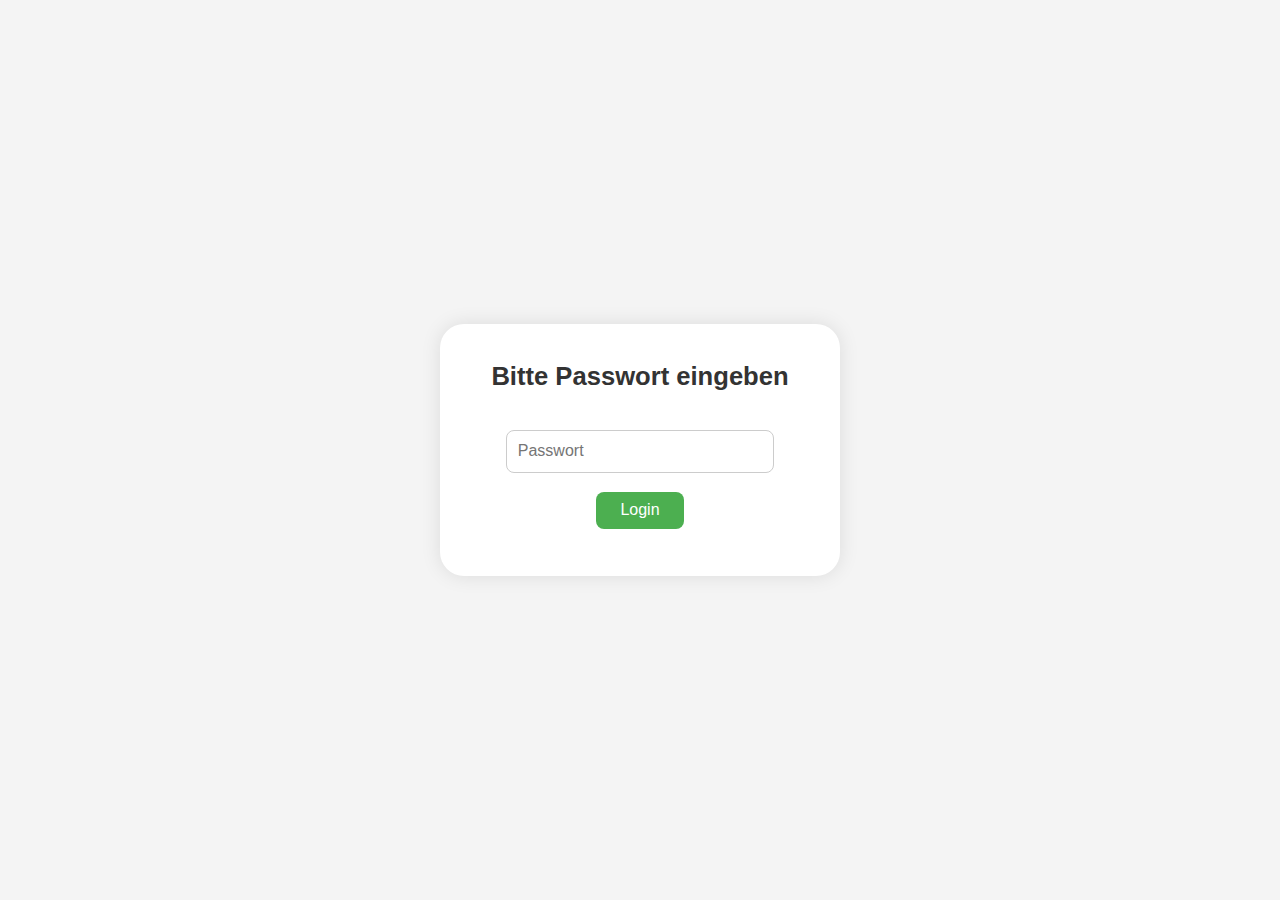
<file: index.html>
<!DOCTYPE html>
<html lang="de">
<head>
  <meta charset="UTF-8" />
  <meta name="viewport" content="width=device-width, initial-scale=1.0" />
  <title>Login</title>
  <script src="passwort.js" defer></script>
  <link rel="stylesheet" href="styles.css" />
</head>
<body class="login-body">
  <!-- Formular mit id="loginForm" -->
   <div class="login-box">
  <form id="loginForm">
    <h1 class="login-title">Bitte Passwort eingeben</h1>
    <p id="error-msg" class="login-error"></p>
    <input
      type="password"
      id="password"
      placeholder="Passwort"
      required
      class="login-input"
    />
    <button type="submit" class="login-button">Login</button>
  </form>
  <p id="errorMessage" class="login-error"></p>
</div>
</body>
</html>
</file>
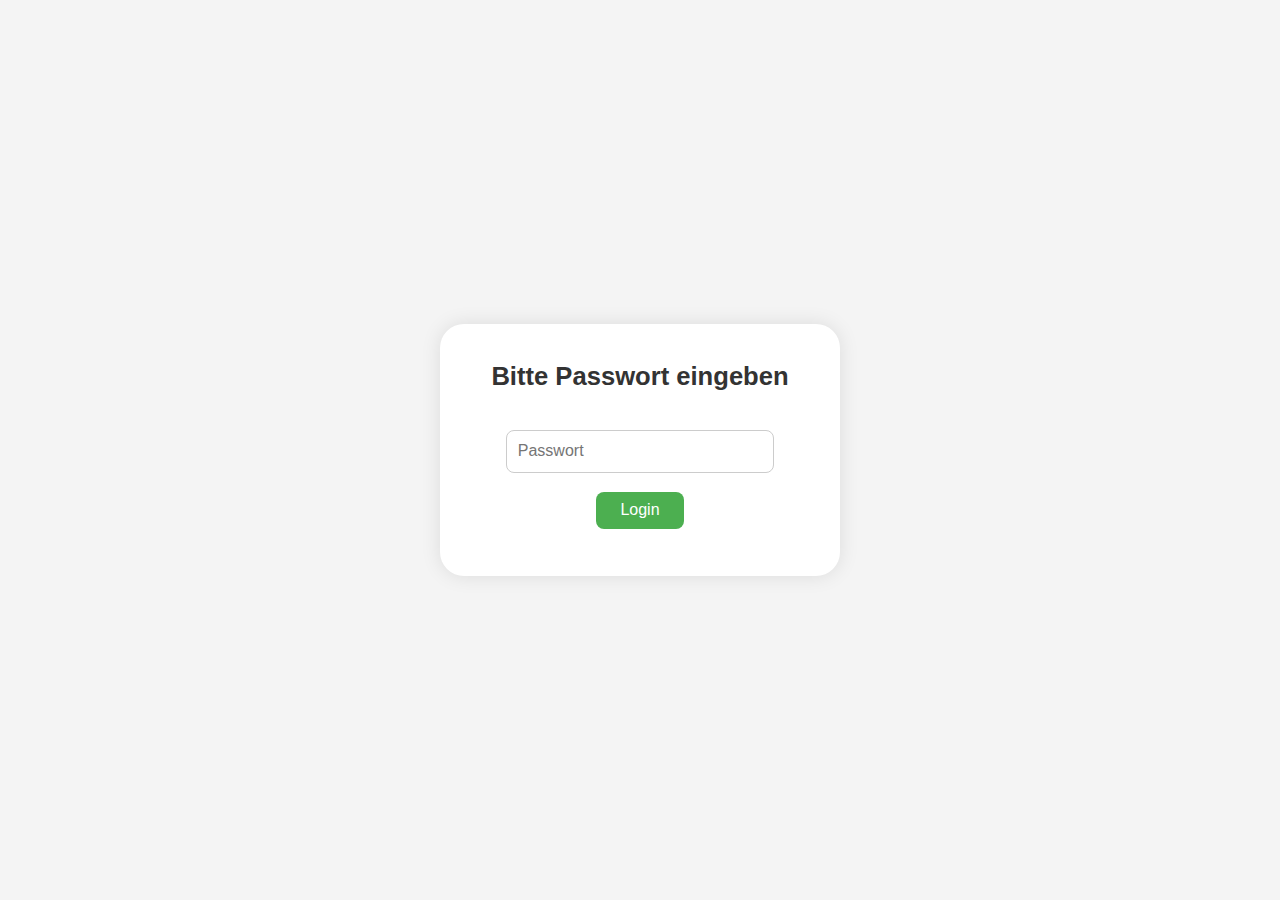
<file: archery.html>
<!DOCTYPE html>
<html lang="en">
  <head>
    <title>Äpfelschießen - Meine Apfelwelt</title>
    <meta charset="UTF-8" />
    <meta name="robots" content="noindex, nofollow">
    <meta name="viewport" content="width=device-width" />
    <link rel="stylesheet" href="styles.css" />
    <link rel="stylesheet" href="https://cdnjs.cloudflare.com/ajax/libs/font-awesome/6.0.0/css/all.min.css" />
    <script src="script.js"></script>
    <script src="archery.js"></script>
  </head>
  <body>
    <nav>
      <div class="logo">
        <i class="fas fa-apple-alt"></i> Meine Apfelwelt
      </div>
      <div class="nav-links">
        <a href="main.html" >Home</a>
        <a href="snake.html">Snake</a>
        <a href="archery.html"aria-current="page">Äpfelschießen</a>
        <a href="facts.html">Apfel Fakten</a>
        <a href="catch.html">Äpfelfangen</a>
      </div>
    </nav>
    
    <div class="apple-container">
      <div class="falling-apple" id="fallingApple">🍎</div>
    </div>

    <main>
      <div class="hero">
        <h1>Äpfelschießen</h1>
        <p>Schieße Pfeile auf die Äpfel um Punkte zu erzielen!</p>
      </div>
      
      <div class="game-container">
        <div class="score">Score: <span id="score">0</span></div>
        <canvas id="gameCanvas" class="game-canvas" width="600" height="400"></canvas>
        <div class="game-controls">
          <button id="startBtn" class="game-btn-control">Starte Spiel</button>
          <button id="resetBtn" class="game-btn-control">Zurücksetzen</button>
        </div>
        <div class="instructions">
          <h3>Wie man spielt:</h3>
          <p>Klicke oder drücke auf dem Feld um Pfeile zu schießen. Treffe die Äpfel um Punkte zu erzielen. Du hast nur 60 Sekunden um den höchsten Score zu erreichen!</p>
        </div>
      </div>
    </main>
    
    <footer>
      <p>&copy; 2025 meine Apfel Welt</p>
      <p>von S Z</p>
      <a href="https://www.flaticon.com/free-icons/leaves" title="leaves icons">Leaves icons created by KP Arts - Flaticon</a>
      <a href="https://www.flaticon.com/free-icons/hunting" title="hunting icons">Hunting icons created by Freepik - Flaticon</a>  
      <a href="https://www.freepik.com" title="Apple Images">Apple Images Created by Freepik</a>
      <a href="https://www.vecteezy.com/free-png/png">Png PNGs by Vecteezy</a>
      <a href="https://www.vecteezy.com/free-png/fruit">Fruit PNGs by Vecteezy</a>
      <a href="https://www.flaticon.com/free-icons/basket" title="basket icons">Basket icons created by Freepik - Flaticon</a> <br>
      <p>
        Icons from the <a href="https://fonts.google.com/emoji">Noto Emoji</a> project by Google, licensed under the
        <a href="https://www.apache.org/licenses/LICENSE-2.0">Apache License 2.0</a>.
        <a href="https://fontawesome.com/license/free" target="_blank">Icons © Font Awesome — Lizenz: Font Awesome Free License</a>
      </p>      
    </footer>
  </body>
</html>
</file>
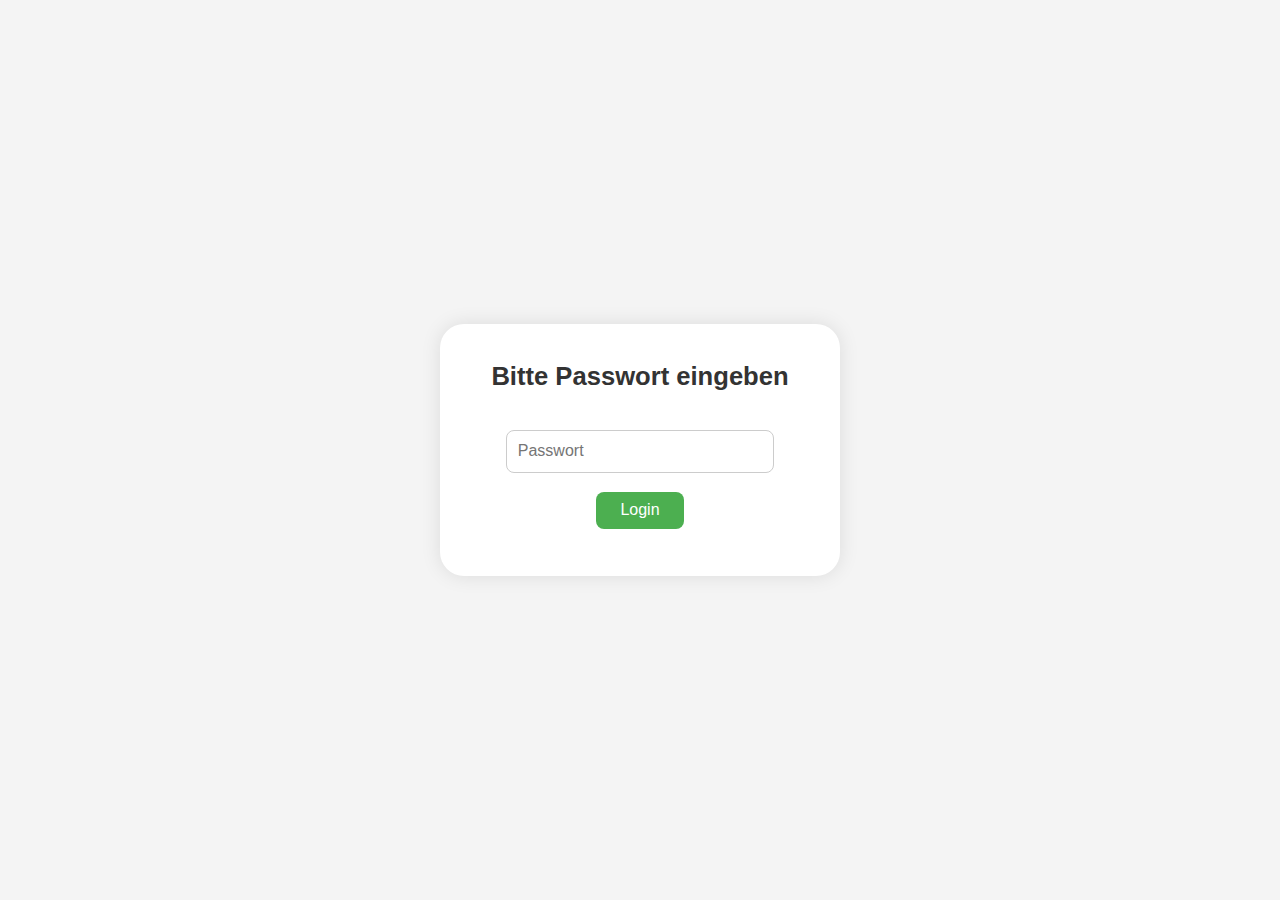
<file: catch.html>
<!DOCTYPE html>
<html lang="en">
  <head>
    <title>Fang den Apfel - Meine Apfelwelt</title>
    <meta charset="UTF-8" />
    <meta name="robots" content="noindex, nofollow">
    <meta name="viewport" content="width=device-width" />
    <link rel="stylesheet" href="styles.css" />
    <link rel="stylesheet" href="https://cdnjs.cloudflare.com/ajax/libs/font-awesome/6.0.0/css/all.min.css" />
    <script src="script.js"></script>
    <script src="catch.js"></script>
  </head>
  <body>
    <nav>
      <div class="logo">
        <i class="fas fa-apple-alt"></i> Meine Apfelwelt
      </div>
      <div class="nav-links">
        <a href="main.html">Home</a>
        <a href="snake.html">Snake</a>
        <a href="archery.html">Äpfelschießen</a>
        <a href="facts.html">Apfel Fakten</a>
        <a href="catch.html" aria-current="page">Äpfelfangen</a>
      </div>
    </nav>

    <div class="apple-container">
      <div class="falling-apple" id="fallingApple">🍎</div>
    </div>
    
    <main>
      <div class="hero">
        <h1>Fang den Apfel!</h1>
        <p>Bewege das Körbchen, um die Äpfel einzusammeln</p>
      </div>
      
      <div class="game-container">
        <div class="score">Score: <span id="score">0</span></div>
        <canvas id="gameCanvas" class="game-canvas" width="600" height="400"></canvas>
        <div class="game-controls">
          <button id="startBtn" class="game-btn-control">Starte Spiel</button>
          <button id="resetBtn" class="game-btn-control">Zurücksetzen</button>
        </div>
        <div class="instructions">
          <h3>Wie man spielt</h3>
          <p>Nutze den Mauszeiger, um den Korb zu kontrollieren und Äpfel einzufangen. Lasse die Äpfel nicht den Boden berühren, denn sonst verlierst du ein Leben</p>
        </div>
      </div>
    </main>
    
    <footer>
      <p>&copy; 2025 meine Apfel Welt</p>
      <p>von S Z</p>
      <a href="https://www.flaticon.com/free-icons/leaves" title="leaves icons">Leaves icons created by KP Arts - Flaticon</a>
      <a href="https://www.flaticon.com/free-icons/hunting" title="hunting icons">Hunting icons created by Freepik - Flaticon</a>  
      <a href="https://www.freepik.com" title="Apple Images">Apple Images Created by Freepik</a>
      <a href="https://www.vecteezy.com/free-png/png">Png PNGs by Vecteezy</a>
      <a href="https://www.vecteezy.com/free-png/fruit">Fruit PNGs by Vecteezy</a>
      <a href="https://www.flaticon.com/free-icons/basket" title="basket icons">Basket icons created by Freepik - Flaticon</a> <br>
      <p>
        Icons from the <a href="https://fonts.google.com/emoji">Noto Emoji</a> project by Google, licensed under the
        <a href="https://www.apache.org/licenses/LICENSE-2.0">Apache License 2.0</a>.
        <a href="https://fontawesome.com/license/free" target="_blank">Icons © Font Awesome — Lizenz: Font Awesome Free License</a>
      </p>      
    </footer>
  </body>
</html>
</file>
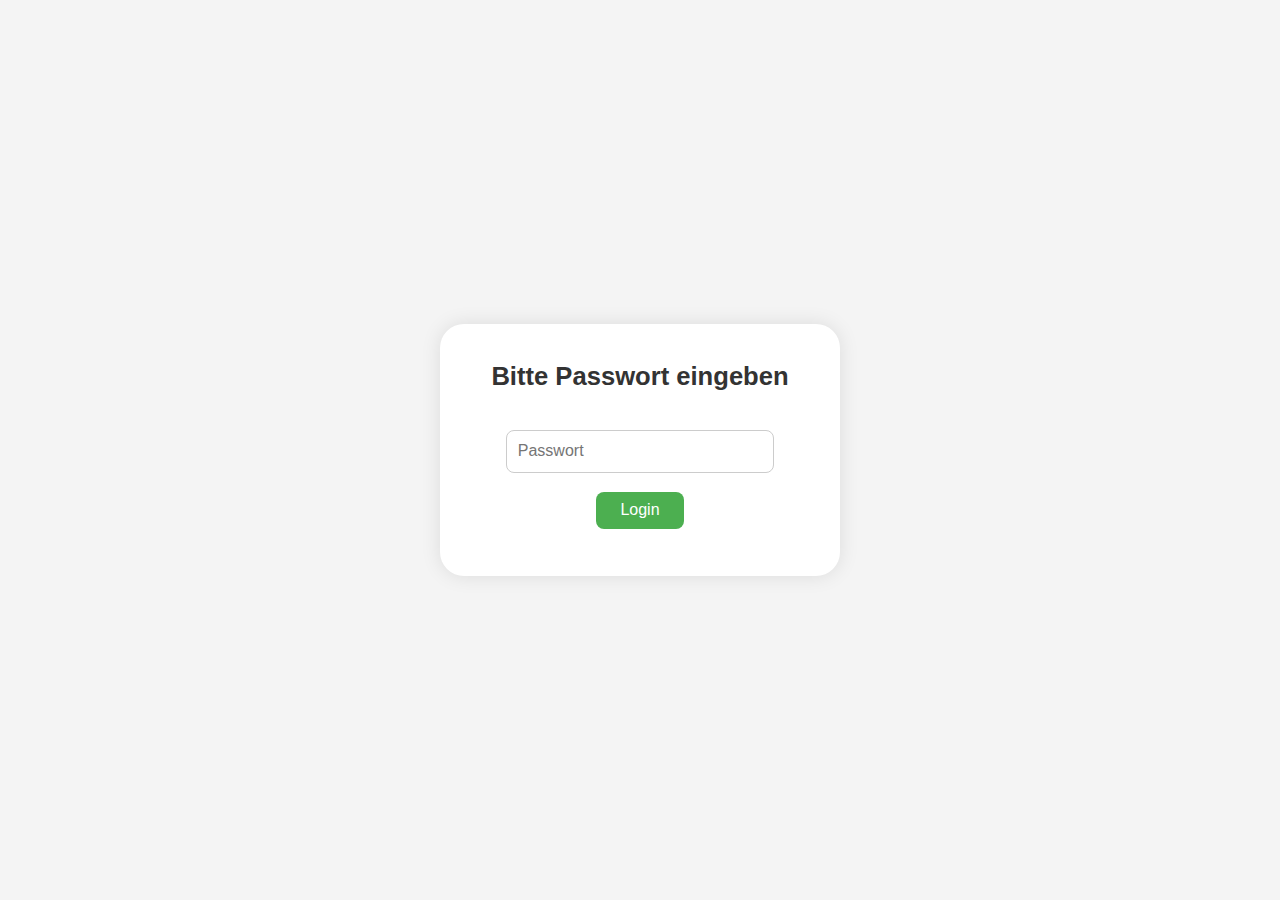
<file: facts.html>
<!DOCTYPE html>
<html lang="en">
  <head>
    <title>Apfelfakten - Meine Apfelwelt</title>
    <meta charset="UTF-8" />
    <meta name="robots" content="noindex, nofollow">
    <meta name="viewport" content="width=device-width" />
    <link rel="stylesheet" href="styles.css" />
    <link rel="stylesheet" href="https://cdnjs.cloudflare.com/ajax/libs/font-awesome/6.0.0/css/all.min.css" />
    <script src="script.js"></script>
  </head>
  <body>
    <nav>
      <div class="logo">
        <i class="fas fa-apple-alt"></i> Meine Apfelwelt
      </div>
      <div class="nav-links">
        <a href="main.html" >Home</a>
        <a href="snake.html">Snake</a>
        <a href="archery.html">Äpfelschießen</a>
        <a href="facts.html" aria-current="page">Apfel Fakten</a>
        <a href="catch.html">Äpfelfangen</a>
      </div>
    </nav>
    
    <div class="apple-container">
      <div class="falling-apple" id="fallingApple">🍎</div>
    </div>
    
    <main>
      <div class="hero">
        <h1>Fun Facts</h1>
        <p>Entdecke interessante Fakten über eines der bekanntesten Früchte überhaupt!</p>
      </div>
      
      <div class="facts-container">
        <div class="fact-card">
          <h3>Ursprünge</h3>
          <p>Äpfel werden seit Tausenden von Jahren in Asien und Europa angebaut und wurden von europäischen Kolonisten nach Nordamerika gebracht. Die älteste bekannte Apfelsorte ist der Annurca-Apfel aus Süditalien, der seit der Römerzeit angebaut wird.</p>
        </div>
        
        <div class="fact-card">
          <h3>Schwimmende Äpfel</h3>
          <p>Äpfel schwimmen im Wasser, da 25 % ihres Volumens aus Luft bestehen. Das machte sie in der Vergangenheit zu einer wichtigen Nahrungsquelle für lange Seereisen.</p>
        </div>
        
        <div class="fact-card">
          <h3>Apfel-Sorten</h3>
          <p>Auf der ganzen Welt werden mehr als 7.500 Apfelsorten angebaut. Man würden mehr als 20 Jahre brauchen, um jeden Tag eine andere Sorte zu probieren!</p>
        </div>
        
        <div class="fact-card">
          <h3>Nährstoffe</h3>
          <p>Äpfel sind äußerst reich an Antioxidantien, Flavonoiden und Ballaststoffen. Die Phytonährstoffe und Antioxidantien in Äpfeln können dazu beitragen, das Risiko von Krebs, Bluthochdruck, Diabetes und Herzkrankheiten zu verringern.</p>
        </div>
        
        <div class="fact-card">
          <h3>Apfel-Samen</h3>
          <p>Apfelkerne enthalten eine kleine Menge Zyanid, das ein tödliches Gift ist. Allerdings müsste man eine große Menge Apfelkerne essen (etwa 200) und sie gründlich kauen, um Schaden anzurichten.</p>
        </div>
        
        <div class="fact-card">
          <h3>Der größte Apfel der Welt</h3>
          <p>Der größte jemals gepflückte Apfel wog 1,849 kg (4 Pfund und 1 Unze). Es war ein Hokuto-Apfel, der 2005 in Hirosaki City, Japan, angebaut wurde.</p>
        </div>
        
        <div class="fact-card">
          <h3>Apple (die marke)</h3>
          <p>Das berühmte Technologieunternehmen Apple wurde nach der Frucht benannt, weil der Gründer Steve Jobs auf einer Apfelplantage gearbeitet hatte und fand, dass der Name „lustig, temperamentvoll und nicht einschüchternd“ klang.</p>
        </div>
        
        <div class="fact-card">
          <h3>Apfelkonsum</h3>
          <p>Die durchschnittliche Person isst etwa 65 Äpfel pro Jahr. China ist der weltweit größte Produzent von Äpfeln, gefolgt von den Vereinigten Staaten, der Türkei, Polen und Italien.</p>
        </div>
      </div>
    </main>
    
    <footer>
      <p>&copy; 2025 meine Apfel Welt</p>
      <p>von S Z</p>
      <a href="https://www.flaticon.com/free-icons/leaves" title="leaves icons">Leaves icons created by KP Arts - Flaticon</a>
      <a href="https://www.flaticon.com/free-icons/hunting" title="hunting icons">Hunting icons created by Freepik - Flaticon</a>  
      <a href="https://www.freepik.com" title="Apple Images">Apple Images Created by Freepik</a>
      <a href="https://www.vecteezy.com/free-png/png">Png PNGs by Vecteezy</a>
      <a href="https://www.vecteezy.com/free-png/fruit">Fruit PNGs by Vecteezy</a>
      <a href="https://www.flaticon.com/free-icons/basket" title="basket icons">Basket icons created by Freepik - Flaticon</a> <br>
      <p>
        Icons from the <a href="https://fonts.google.com/emoji">Noto Emoji</a> project by Google, licensed under the
        <a href="https://www.apache.org/licenses/LICENSE-2.0">Apache License 2.0</a>.
        <a href="https://fontawesome.com/license/free" target="_blank">Icons © Font Awesome — Lizenz: Font Awesome Free License</a>
      </p>      
    </footer>
  </body>
</html>
</file>
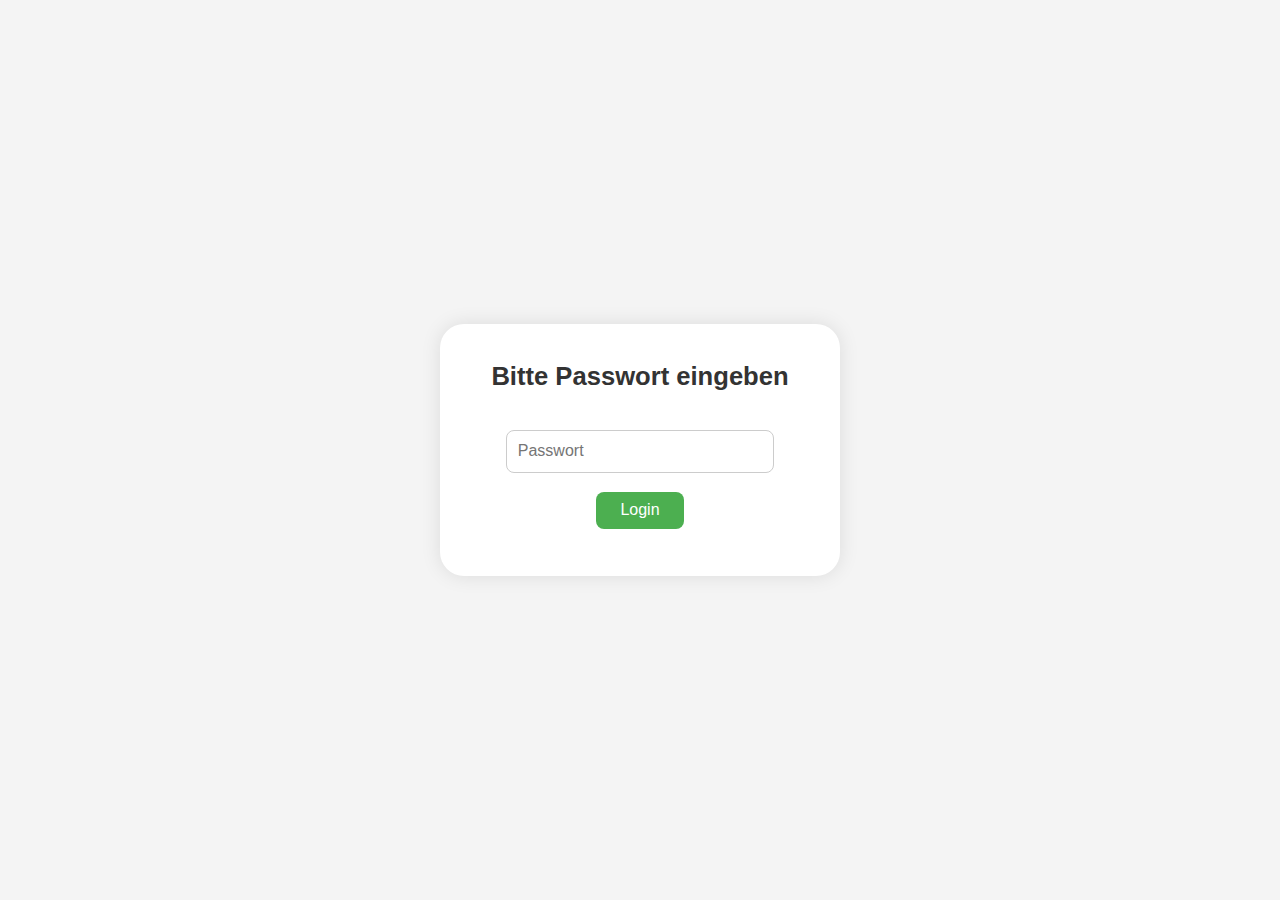
<file: snake.html>
<!DOCTYPE html>
<html lang="en">
  <head>
    <title>Snake - Meine Apfelwelt</title>
    <meta charset="UTF-8" />
    <meta name="robots" content="noindex, nofollow">
    <meta name="viewport" content="width=device-width" />
    <link rel="stylesheet" href="styles.css" />
    <link rel="stylesheet" href="https://cdnjs.cloudflare.com/ajax/libs/font-awesome/6.0.0/css/all.min.css" />
    <script src="script.js"></script>
    <script src="snake.js"></script>
  </head>
  <body>
    <nav>
      <div class="logo">
        <i class="fas fa-apple-alt"></i> Meine Apfelwelt
      </div>
      <div class="nav-links">
        <a href="main.html">Home</a>
        <a href="snake.html"aria-current="page">Snake</a>
        <a href="archery.html">Äpfelschießen</a>
        <a href="facts.html">Apfel Fakten</a>
        <a href="catch.html">Äpfelfangen</a>
      </div>
    </nav>
    
    <div class="apple-container">
      <div class="falling-apple" id="fallingApple">🍎</div>
    </div>

    <main>
      <div class="hero">
        <h1>Snake Spiel</h1>
        <p>Kontrolliere die Schlange und verschlinge soviele Äpfel wie du nur kannst!</p>
      </div>
      
      <div class="game-container">
        <div class="score">Score: <span id="score">0</span></div>
        <canvas id="gameCanvas" class="game-canvas snake-canvas" width="400" height="400"></canvas>
        <div class="game-controls">
          <button id="startBtn" class="game-btn-control">Starte Spiel</button>
          <button id="resetBtn" class="game-btn-control">Zurücksetzen</button>
        </div>
        <div class="instructions">
          <h3>Wie man spielt</h3>
          <p>Benutze die Pfeiltasten oder WASD um die Schlange zu kontrollieren. Auf Ipad/Handy kannst du die gewünschte Richtung Swipen. Iss Äpfel um größer zu werden und Punkte zu bekommen. Meide den Rand zu berühren oder dich selbst zu Berühren!</p>
        </div>
      </div>
    </main>
    
    <footer>
      <p>&copy; 2025 meine Apfel Welt</p>
      <p>von S Z</p>
      <a href="https://www.flaticon.com/free-icons/leaves" title="leaves icons">Leaves icons created by KP Arts - Flaticon</a>
      <a href="https://www.flaticon.com/free-icons/hunting" title="hunting icons">Hunting icons created by Freepik - Flaticon</a>  
      <a href="https://www.freepik.com" title="Apple Images">Apple Images Created by Freepik</a>
      <a href="https://www.vecteezy.com/free-png/png">Png PNGs by Vecteezy</a>
      <a href="https://www.vecteezy.com/free-png/fruit">Fruit PNGs by Vecteezy</a>
      <a href="https://www.flaticon.com/free-icons/basket" title="basket icons">Basket icons created by Freepik - Flaticon</a> <br>
      <p>
        Icons from the <a href="https://fonts.google.com/emoji">Noto Emoji</a> project by Google, licensed under the
        <a href="https://www.apache.org/licenses/LICENSE-2.0">Apache License 2.0</a>.
        <a href="https://fontawesome.com/license/free" target="_blank">Icons © Font Awesome — Lizenz: Font Awesome Free License</a>
      </p>      
    </footer>
  </body>
</html>
</file>
<file: styles.css>
* {
  box-sizing: border-box;
  margin: 0;
  padding: 0;
}

:root {
  /* Default theme (Red Apple) */
  --primary-color: #e74c3c;
  --secondary-color: #27ae60;
  --dark-color: #2c3e50;
  --light-color: #ecf0f1;
  --accent-color: #f39c12;
  cursor: url('leaf (12).png') 12 12, pointer;
}

/* Green Apple Theme */
[data-theme="green"] {
  --primary-color: #27ae60;
  --secondary-color: #2ecc71;
  --dark-color: #2c3e50;
  --light-color: #f0f9f1;
  --accent-color: #16a085;
}

/* Yellow Apple Theme */
[data-theme="yellow"] {
  --primary-color: #f1c40f;
  --secondary-color: #f39c12;
  --dark-color: #2c3e50;
  --light-color: #fdf6e3;
  --accent-color: #d35400;
}

html, body {
  margin: 0;
  padding: 0;
  width: 100%;
  overflow-x: hidden;  /* Verhindert unerwünschtes Horizontal-Scrollen */
}

.hero img {
  width: 400px;
  height: 400px;
  transition: opacity 0.5s ease-in-out; /* Übergang für Opazität */
  opacity: 1; /* Standardopazität */
}

/* Wenn das Bild ausgeblendet wird, es für einen kurzen Moment unsichtbar machen */
.hero img.fade-out {
  opacity: 0;
}

body {
  font-family: 'Segoe UI', Tahoma, Geneva, Verdana, sans-serif;
  color: var(--dark-color);
  background-color: var(--light-color);
  line-height: 1.6;
}

.login-body {
  font-family: sans-serif;
  display: flex;
  height: 100vh;
  justify-content: center;
  align-items: center;
  background: #f4f4f4;
  margin: 0;
}

.login-box {
  background-color: #fff;
  padding: 2em;
  border-radius: 1.5em;
  box-shadow: 0 0 20px rgba(0, 0, 0, 0.1);
  text-align: center;
  max-width: 400px;
  width: 90%;
}

.login-title {
  margin-bottom: 1em;
  font-size: 1.5em;
  color: #333;
}

.login-input {
  width: 80%;
  padding: 0.7em;
  font-size: 1em;
  margin-top: 0.5em;
  border: 1px solid #ccc;
  border-radius: 0.5em;
}

.login-button {
  margin-top: 1.2em;
  padding: 0.6em 1.5em;
  font-size: 1em;
  background-color: #4CAF50;
  color: white;
  border: none;
  border-radius: 0.5em;
  cursor: pointer;
  transition: background-color 0.3s ease;
}

.login-button:hover {
  background-color: #45a049;
}

.login-error {
  color: red;
  margin-top: 1em;
  font-size: 0.95em;
}

.logout-btn {
  padding: 0.4em 0.8em;
  font-size: 0.9rem;
  font-weight: 600;
  color: var(--light-color);
  background-color: var(--primary-color);
  border: none;
  border-radius: 0.4em;
  cursor: pointer;
  transition: background-color 0.2s ease, transform 0.1s ease;
}

.logout-btn:hover {
  background-color: var(--accent-color);
}

.logout-btn:active {
  transform: scale(0.97);
}

nav {
  display: flex;
  justify-content: space-between;
  align-items: center;
  padding: 1rem 2rem;
  background-color: white;
  box-shadow: 0 2px 10px rgba(0, 0, 0, 0.1);
  position: sticky;
  top: 0;
  z-index: 100;
}

.logo {
  font-size: 1.5rem;
  font-weight: bold;
  color: var(--primary-color);
  display: flex;
  align-items: center;
  gap: 0.5rem;
}

.nav-links {
  flex: 2;
  display: flex; /* <== das fehlt dir! */
  justify-content: center;
  align-items: center;
  gap: 1rem; /* optional für Abstand zwischen Links */
  flex-wrap: wrap;
}


nav a {
  padding: 0.5rem 1rem;
  text-decoration: none;
  color: var(--dark-color);
  border-radius: 4px;
  transition: all 0.3s ease;
}

nav a:hover {
  background-color: var(--primary-color);
  color: white;
}

nav a[aria-current='page'] {
  background-color: var(--primary-color);
  color: white;
}

main {
  max-width: 1200px;
  margin: 0 auto;
  padding: 2rem;
}

.hero {
  text-align: center;
  margin-bottom: 3rem;
  padding: 2rem;
  background-color: white;
  border-radius: 8px;
  box-shadow: 0 4px 15px rgba(0, 0, 0, 0.1);
}

h1 {
  font-size: 2.5rem;
  color: var(--primary-color);
  margin-bottom: 1rem;
}

.content {
  display: grid;
  grid-template-columns: repeat(auto-fit, minmax(300px, 1fr));
  gap: 2rem;
}

.card {
  background-color: white;
  border-radius: 8px;
  padding: 1.5rem;
  box-shadow: 0 4px 15px rgba(0, 0, 0, 0.1);
  transition: transform 0.3s ease;
}

.card:hover {
  transform: translateY(-5px);
}

h2 {
  color: var(--primary-color);
  margin-bottom: 1rem;
  font-size: 1.5rem;
}

.game-buttons {
  display: flex;
  gap: 1rem;
  margin-top: 1rem;
}

.game-btn {
  display: inline-block;
  padding: 0.5rem 1rem;
  background-color: var(--primary-color);
  color: white;
  text-decoration: none;
  border-radius: 4px;
  transition: all 0.3s ease;
  cursor: pointer;
}

.game-btn:hover {
  background-color: var(--accent-color);
  transform: scale(1.05);
}

footer {
  text-align: center;
  padding: 2rem;
  background-color: var(--dark-color);
  color: white;
  margin-top: 3rem;
 
}

/* Theme Switcher */
.theme-switcher {
  display: flex;
  gap: 0.5rem;
  align-items: center;
  margin-left: 1rem;
}

/* Desktop / Tablet ab 769px */
.nav-controls {
  position: absolute;
  top: 10px;
  right: 10px;
  display: flex;
  gap: 10px;
  align-items: center;
  z-index: 200;
}


.theme-btn {
  width: 30px;
  height: 30px;
  border: 2px solid #fff;
  border-radius: 50%;
  cursor: pointer;
  transition: transform 0.3s ease;
}

.theme-btn:hover {
  transform: scale(1.1);
}

.theme-btn.red {
  background-color: #e74c3c;
}

.theme-btn.green {
  background-color: #27ae60;
}

.theme-btn.yellow {
  background-color: #f1c40f;
}

/* Apple Animation */
.apple-container {
  position: fixed;
  top: 0;
  left: 0;
  width: 100%;
  height: 100%;
  pointer-events: none;
  z-index: 50;
  overflow: hidden;
}

.falling-apple {
  position: absolute;
  font-size: 2rem;
  animation: fall 3s linear forwards;
  opacity: 0;
  content: url(red-apple.svg);
  width: 2.5rem;
  height:2.5rem;
}

/* Apply yellow filter for yellow theme apples */
[data-theme="yellow"] .falling-apple {
  content: url('gelberApfel.png');
  width: 1.75rem;
  height: 2rem;
  }

[data-theme="green"] .falling-apple {
  content: url('gruenerApfel.png');
  width: 2.5rem;
  height: 2.5rem;
  }
  

@keyframes fall {
  0% {
    top: -50px;
    transform: rotate(0deg);
    opacity: 1;
  }
  100% {
    top: 100vh;
    transform: rotate(360deg);
    opacity: 1;
  }
}

/* Game Styles */
.game-container {
  background-color: white;
  border-radius: 8px;
  padding: 1rem;
  box-shadow: 0 4px 15px rgba(0, 0, 0, 0.1);
  margin: 2rem auto;
  max-width: 800px;
}

.game-canvas {
  background-color: #f5f5f5;
  display: block;
  margin: 0 auto;
  border: 2px solid var(--primary-color);
}

.snake-canvas {
  width: 475px;
  height: 475px;
  image-rendering: auto;
}

.game-controls {
  display: flex;
  justify-content: center;
  gap: 1rem;
  margin-top: 1rem;
}

.game-btn-control {
  padding: 0.5rem 1rem;
  background-color: var(--primary-color);
  color: white;
  border: none;
  border-radius: 4px;
  cursor: pointer;
  transition: all 0.3s ease;
}

.game-btn-control:hover {
  background-color: var(--accent-color);
}

.score {
  text-align: center;
  font-size: 1.5rem;
  margin: 1rem 0;
}

/* Facts Page */
.facts-container {
  display: grid;
  grid-template-columns: repeat(auto-fit, minmax(300px, 1fr));
  gap: 2rem;
}

.fact-card {
  background-color: white;
  border-radius: 8px;
  padding: 1.5rem;
  box-shadow: 0 4px 15px rgba(0, 0, 0, 0.1);
}

.fact-card h3 {
  color: var(--primary-color);
  margin-bottom: 0.5rem;
}


/* Game Styles */
.game-container {
  background-color: white;
  border-radius: 8px;
  padding: 1rem;
  box-shadow: 0 4px 15px rgba(0, 0, 0, 0.1);
  margin: 2rem auto;
  max-width: 800px;
}

.game-canvas {
  background-color: #f5f5f5;
  display: block;
  margin: 0 auto;
  border: 2px solid var(--primary-color);
}

.game-controls {
  display: flex;
  justify-content: center;
  gap: 1rem;
  margin-top: 1rem;
}

.game-btn-control {
  padding: 0.5rem 1rem;
  background-color: var(--primary-color);
  color: white;
  border: none;
  border-radius: 4px;
  cursor: pointer;
  transition: all 0.3s ease;
}

.game-btn-control:hover {
  background-color: var(--accent-color);
}

.score {
  text-align: center;
  font-size: 1.5rem;
  margin: 1rem 0;
}

/* Facts Page */
.facts-container {
  display: grid;
  grid-template-columns: repeat(auto-fit, minmax(300px, 1fr));
  gap: 2rem;
}

.fact-card {
  background-color: white;
  border-radius: 8px;
  padding: 1.5rem;
  box-shadow: 0 4px 15px rgba(0, 0, 0, 0.1);
}

.fact-card h3 {
  color: var(--primary-color);
  margin-bottom: 0.5rem;
}

/* Responsive Design */
@media (max-width: 899px) {
  nav {
    flex-direction: column;
    padding: 1rem;
  }
  
  .nav-links {
    margin-top: 1rem;
    flex-wrap: wrap;
    justify-content: center;
  }
  
  .hero {
    padding: 1rem;
  }
  
  h1 {
    font-size: 2rem;
  }
  
  .nav-controls {
    margin: 1rem 0;
  }
}

.rain-toggle {
  width: 30px;
  height: 30px;
  border: 2px solid var(--primary-color);
  border-radius: 50%;
  background: white;
  cursor: pointer;
  display: flex;
  align-items: center;
  justify-content: center;
  font-size: 16px;
  transition: all 0.3s ease;
  padding: 0;
}

.rain-toggle:hover {
  transform: scale(1.1);
}

.rain-toggle.active {
  background: var(--primary-color);
  color: white;
}

@media (max-width: 768px) {
  nav {
    flex-direction: column;
    padding: 0rem;
    align-items: center;
    width: 100%;       /* volle Breite innerhalb des Body */
    box-sizing: border-box;
  }
  
  .nav-links {
    display: flex;                  /* Reihe beibehalten */
    flex-wrap: wrap;                /* wenn zu eng, umbrechen */
    width: 100%;                    /* volle Breite */
    justify-content: space-between; /* links bis Rand */
    background: white;
    padding: 0.5rem 1rem;           /* optionales Innen-Padding */
    box-sizing: border-box;
  }
  
  .nav-links a {
    font-size: 0.9rem;
    padding: 0.4rem 0.8rem;
    flex: 1;
    text-align: center;
    padding: 0.5rem 0;
  }
  
  .hero {
    padding: 1rem;
  }
  
  h1 {
    font-size: 1.8rem;
  }
  
  .content {
    grid-template-columns: 1fr;
    gap: 1rem;
  }
  
  .game-container {
    padding: 0.5rem;
  }
  
  .game-canvas {
    width: 100%;
    height: auto;
    max-width: 600px;
  }
  
  .game-controls {
    flex-direction: row;
    gap: 0.5rem;
  }
  
  .game-btn-control {
    font-size: 0.9rem;
    padding: 0.4rem 0.8rem;
  }
  
  .facts-container {
    grid-template-columns: 1fr;
    gap: 1rem;
  }
  
  .nav-controls {
    position: static;       /* löst die Absolute-Positionierung auf */
    margin: 1rem auto;      /* zentriert den Container */
    display: flex;
    justify-content: center;
    gap: 0.5rem;
  }

  
  .theme-switcher {
    gap: 0.3rem;
  }
  
  .theme-btn {
    width: 25px;
    height: 25px;
  }
  
  .rain-toggle {
    width: 25px;
    height: 25px;
    font-size: 14px;
  }

  .login-box {
    padding: 1.5em;
    border-radius: 1em;
  }

  .login-title {
    font-size: 1.4em;
  }

  .login-button {
    width: 100%;
    padding: 0.8em;
  }

  .hero {
    padding: 1rem;
  }
  
  .hero img {
    display: block;
    margin: 0;
    padding: 0;
    width: 100%;
    height: auto;
  }
  


}

/* Tablet-specific styles */
@media (min-width: 900px) and (max-width: 1400px) {
  .nav-links a {
    padding: 0.5rem;
  }
  
  .nav-controls {
    position: static;           /* Kein absolute mehr */
    margin: 0.5rem auto 1rem;   /* Etwas Abstand oben/unten */
    display: flex;
    justify-content: center;
    gap: 0.8rem;
  }

  .content {
    grid-template-columns: repeat(2, 1fr);
  }
  
  .facts-container {
    grid-template-columns: repeat(2, 1fr);
  }
  
  .game-container {
    padding: 1rem;
  }
  
  .game-canvas {
    width: 100%;
    height: auto;
    max-width: 600px;
  }
  .login-box {
    padding: 2em;
  }

  .login-title {
    font-size: 1.6em;
  }
  nav {
    width: 100vw;      /* volle Viewport-Breite */
    left: 0;           /* bei fixed/absolute nötig */
    padding: 1rem;     /* optional, hier nur noch 1rem statt 2rem */
    box-sizing: border-box;
  }

  
  
}

/* Touch-specific styles */
@media (hover: none) {
  .game-btn-control,
  .game-btn,
  nav a,
  .theme-btn,
  .rain-toggle {
    -webkit-tap-highlight-color: transparent;
  }
  
  .game-btn-control:active,
  .game-btn:active,
  nav a:active,
  .theme-btn:active,
  .rain-toggle:active {
    transform: scale(0.95);
  }
  
}
</file>
